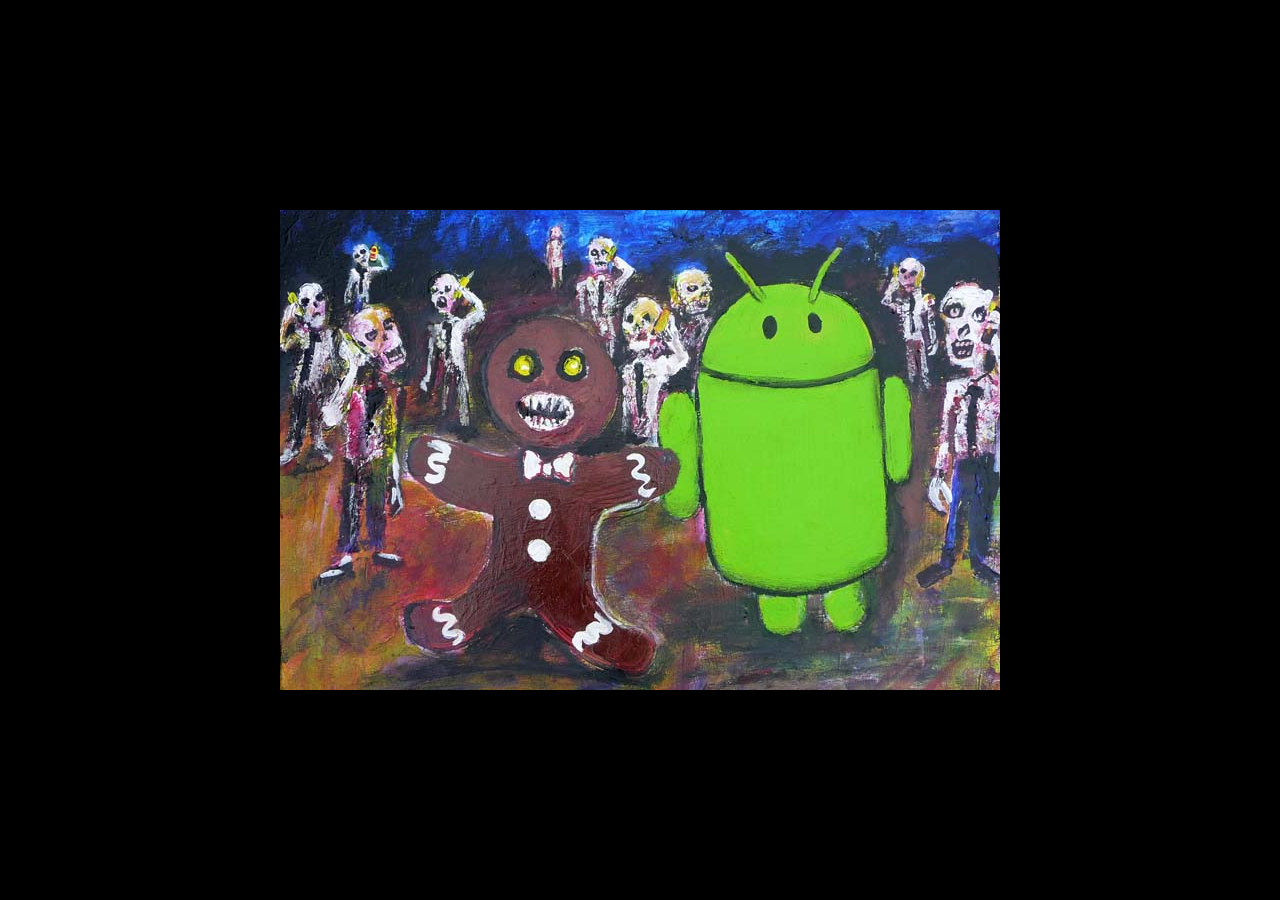
<file: gingerbread/index.html>
<!DOCTYPE html>
<html lang="ja">
<head>
    <meta charset="UTF-8">
    <meta name="viewport" content="width=device-width, initial-scale=1.0">
    <title>Android Gingerbread Easter Egg</title>
    <style>
        html, body {
            margin: 0;
            padding: 0;
            width: 100%;
            height: 100%;
            background-color: #000000;
            overflow: hidden;
            display: flex;
            justify-content: center;
            align-items: center;
            user-select: none;
        }
        /* ImageViewの ScaleType.FIT_CENTER を再現 */
        #content {
            max-width: 100%;
            max-height: 100%;
            object-fit: contain;
            cursor: pointer;
        }
        /* AndroidのToast（通知）をWebで再現 */
        .android-toast {
            position: fixed;
            bottom: 50px;
            background: rgba(50, 50, 50, 0.9);
            color: white;
            padding: 10px 20px;
            border-radius: 20px;
            font-size: 14px;
            box-shadow: 0px 3px 6px rgba(0,0,0,0.3);
            opacity: 0;
            transition: opacity 0.3s;
            pointer-events: none;
        }
        .android-toast.show { opacity: 1; }
    </style>
</head>
<body>

    <!-- ImageView の代わり -->
    <img id="content" src="g_platlogo.jpg" alt="PlatLogo">

    <!-- Toast の代わり -->
    <div id="toast" class="android-toast"></div>

    <script src="main.js"></script>
</body>
</html>
</file>
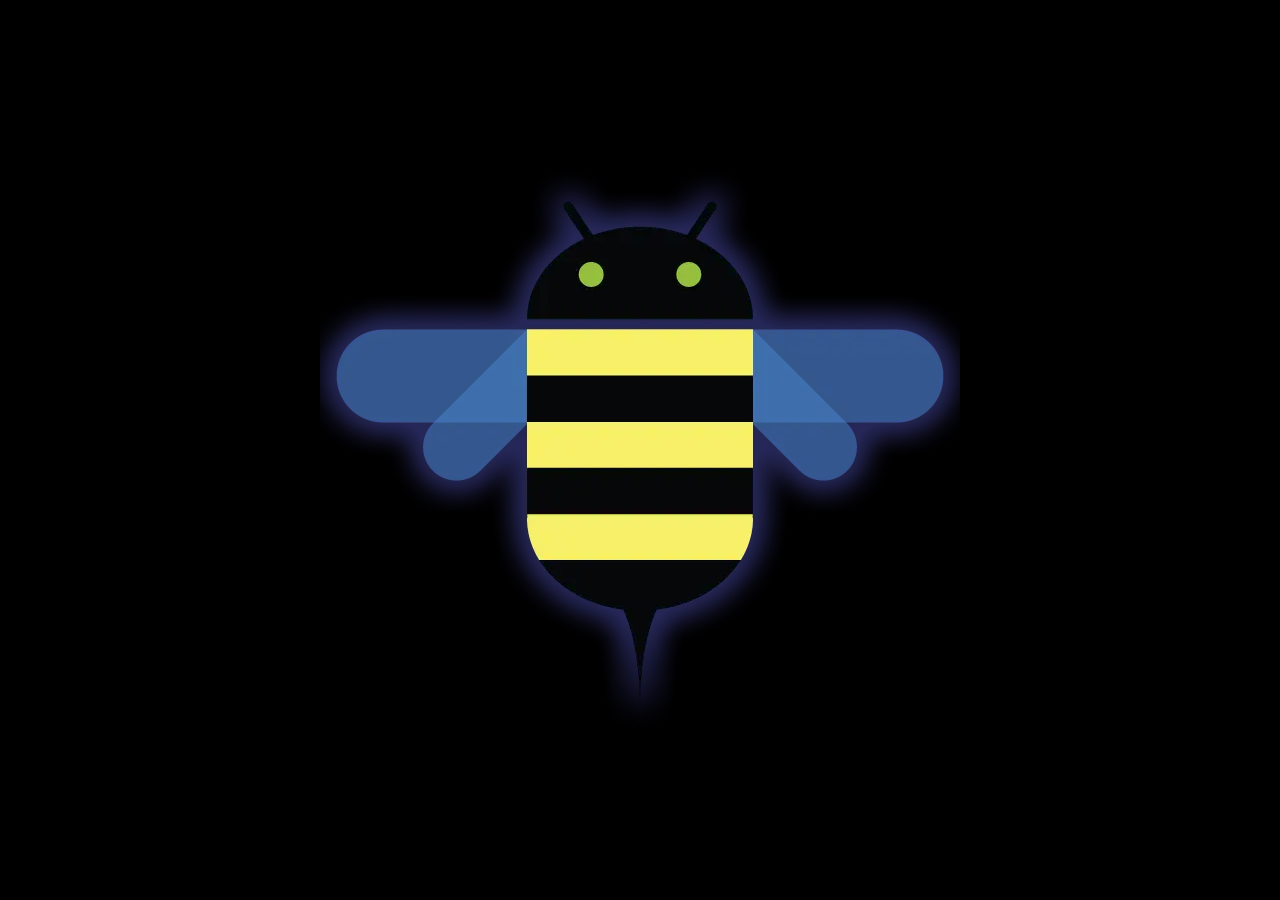
<file: Honeycomb/index.html>
<!DOCTYPE html>
<html lang="ja">
<head>
    <meta charset="UTF-8">
    <meta name="viewport" content="width=device-width, initial-scale=1.0, user-scalable=no">
    <title>Honeycomb</title>
    <style>
        :root {
            --bg-color: #000000;
        }
        body {
            margin: 0;
            padding: 0;
            width: 100vw;
            height: 100vh;
            overflow: hidden;
            background-color: var(--bg-color);
            display: flex;
            align-items: center;
            justify-content: center;
            font-family: sans-serif;
            touch-action: none;
            user-select: none;
            -webkit-user-select: none;
        }

        /* 画面中央に配置されるロゴ (ImageView.ScaleType.CENTER_INSIDE 相当) */
        #logo-container {
            width: 100%;
            height: 100%;
            display: flex;
            align-items: center;
            justify-content: center;
            box-sizing: border-box;
            padding: 10vw;
        }

        #platlogo {
            max-width: 100%;
            max-height: 100%;
            object-fit: contain;
            pointer-events: none;
        }

        /* AndroidのToast風ポップアップのスタイル */
        /* AndroidのToast（通知）をWebで再現 */
        #toast {
            position: fixed;
            bottom: 50px;
            background: rgba(50, 50, 50, 0.9);
            color: white;
            padding: 10px 20px;
            border-radius: 20px;
            font-size: 14px;
            box-shadow: 0px 3px 6px rgba(0,0,0,0.3);
            opacity: 0;
            transition: opacity 0.3s;
            pointer-events: none;
        }

        #toast.show { opacity: 1; }
    </style>
</head>
<body>

    <div id="logo-container">
        <!-- ロゴ画像 (h_platlogo or h_platlogo_1) -->
        <img id="platlogo" src="h_platlogo.webp" alt="Honeycomb Logo" draggable="false">
    </div>

    <!-- Toast表示エリア -->
    <div id="toast">REZZZZZZZ...</div>

    <script>
        // --- 資源・アセットの定義 (ランダム選択の再現) ---
        // ※ 실제環境に合わせてファイルパスや拡張子(.webp / .png など)は適宜調整してください
        const LOGO_DEFAULT = 'h_platlogo.webp';
        const LOGO_ALT = 'h_platlogo_1.webp';

        const imgElement = document.getElementById('platlogo');
        const toastElement = document.getElementById('toast');

        // randomPlatlogo() の移植 (50%の確率で h_platlogo_1 を返す)
        function randomPlatlogo() {
            let r = Math.random();
            if (r >= 0.5) {
                return LOGO_ALT;
            }
            return LOGO_DEFAULT;
        }

        // onCreate の再現
        function initEgg() {
            let selectedLogo = randomPlatlogo();
            imgElement.src = selectedLogo;
        }

        // Toastのトグル・連続表示制御用タイマー
        let toastTimeout = null;

        function showToast(message) {
            toastElement.textContent = message;
            
            // すでに表示中のタイマーがあればクリア
            if (toastTimeout) {
                clearTimeout(toastTimeout);
                toastElement.classList.remove('show');
                // DOM再描画を挟んでアニメーションをリセット
                void toastElement.offsetWidth;
            }

            // 表示 (Toast.LENGTH_SHORT 相当の約2秒間表示)
            setTimeout(() => {
                toastElement.classList.add('show');
            }, 10);

            toastTimeout = setTimeout(() => {
                toastElement.classList.remove('show');
            }, 2000);
        }

        // dispatchTouchEvent の移植 (ACTION_UP でトースト表示)
        window.addEventListener('pointerup', (ev) => {
            showToast("REZZZZZZZ...");
        });

        // 初期化実行
        initEgg();
    </script>
</body>
</html>
</file>
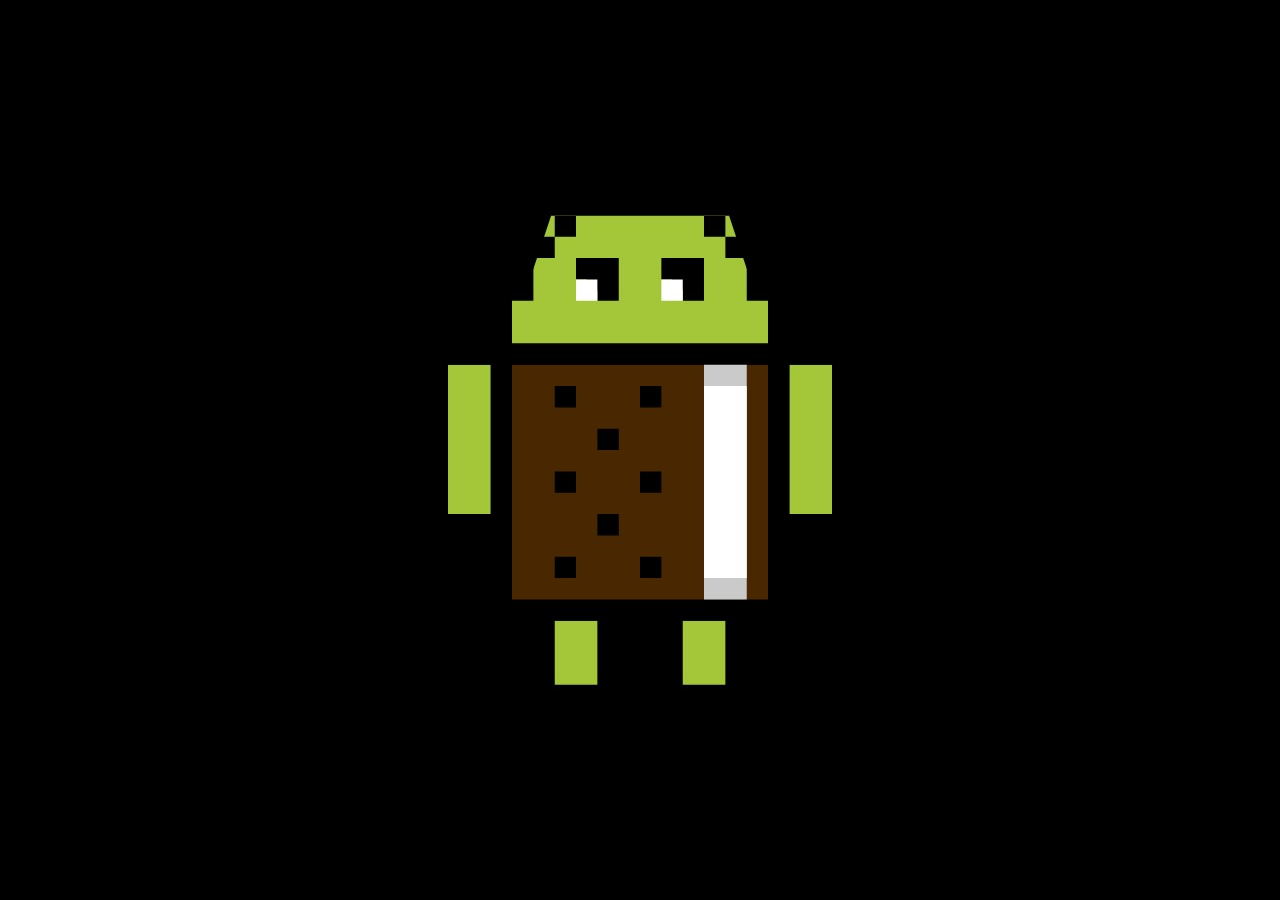
<file: icecreamsandwich/index.html>
<!DOCTYPE html>
<html lang="ja">
<head>
    <meta charset="UTF-8">
    <meta name="viewport" content="width=device-width, initial-scale=1.0">
    <title>Android Ice Cream Sandwich Easter Egg</title>
    <style>
        html, body {
            margin: 0;
            padding: 0;
            width: 100%;
            height: 100%;
            background-color: #000;
            overflow: hidden;
            display: flex;
            justify-content: center;
            align-items: center;
            user-select: none;
            -webkit-user-select: none;
        }

        /* ロゴ表示コンテナ (ScaleType.CENTER_INSIDE 相当) */
        #logo-container {
            display: flex;
            justify-content: center;
            align-items: center;
            width: 100%;
            height: 100%;
            cursor: pointer;
        }

        #platlogo {
            max-width: 90%;
            max-height: 90%;
            object-fit: contain;
            transition: transform 0.1s ease-out; /* スムーズな巨大化用 */
            transform: scale(1);
        }

        /* Nyandroid 宇宙空間キャンバス */
        #nyandroid-board {
            position: fixed;
            top: 0;
            left: 0;
            width: 100%;
            height: 100%;
            background-color: #003366; /* Javaの 0xFF003366 */
            display: none; /* 最初は隠しておく */
            cursor: pointer;
        }

        /* AndroidのToast（通知ポップアップ）の再現 */
        .android-toast {
            position: fixed;
            bottom: 50px;
            left: 50%;
            transform: translateX(-50%);
            background: rgba(50, 50, 50, 0.9);
            color: #fff;
            padding: 10px 20px;
            border-radius: 24px;
            font-size: 14px;
            box-shadow: 0 4px 10px rgba(0,0,0,0.5);
            opacity: 0;
            transition: opacity 0.3s ease;
            pointer-events: none;
            z-index: 9999;
        }
        .android-toast.show {
            opacity: 1;
        }
    </style>
</head>
<body>

    <!-- 第一ステージ：ロゴタップ画面 -->
    <div id="logo-container">
        <img id="platlogo" src="" alt="Android Plat Logo">
    </div>

    <!-- 第二ステージ：裏ゲーム Nyandroid 空間 -->
    <canvas id="nyandroid-board"></canvas>

    <!-- トースト通知 -->
    <div id="toast" class="android-toast"></div>

    <script src="script.js"></script>
</body>
</html>
</file>
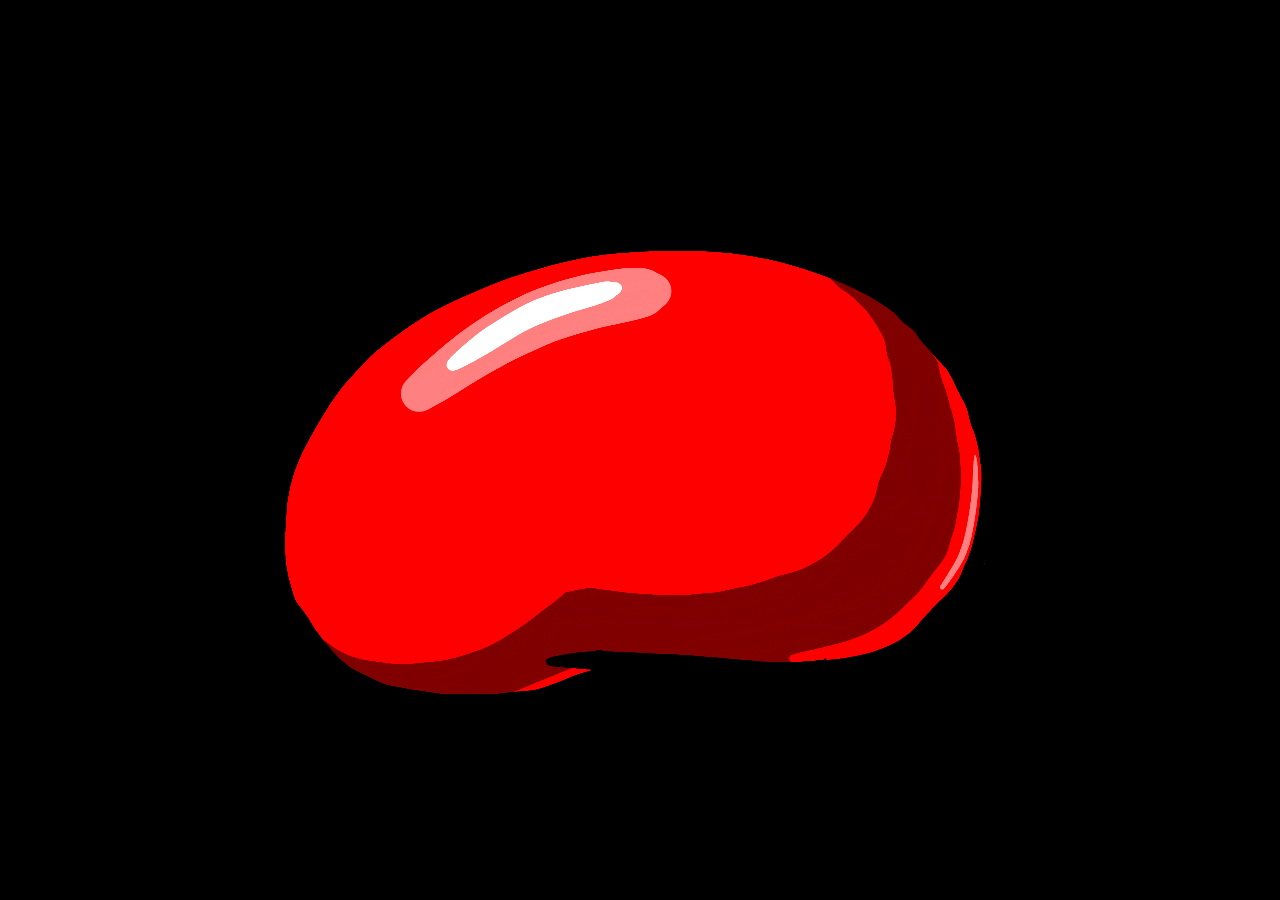
<file: jellybean/index.html>
<!DOCTYPE html>
<html lang="ja">
<head>
    <meta charset="UTF-8">
    <meta name="viewport" content="width=device-width, initial-scale=1.0">
    <title>Android Jelly Bean Easter Egg</title>
    <style>
        html, body {
            margin: 0;
            padding: 0;
            width: 100%;
            height: 100%;
            background-color: #000;
            overflow: hidden;
            display: flex;
            justify-content: center;
            align-items: center;
            user-select: none;
            -webkit-user-select: none;
        }

        #logo-container {
            display: flex;
            justify-content: center;
            align-items: center;
            width: 100%;
            height: 100%;
            cursor: pointer;
            padding: 32px;
            box-sizing: border-box;
        }

        #platlogo {
            max-width: 100%;
            max-height: 100%;
            object-fit: contain;
        }

        #beanbag-board {
            position: fixed;
            top: 0;
            left: 0;
            width: 100%;
            height: 100%;
            background-color: #000;
            display: none;
            cursor: pointer;
            touch-action: none; /* スマホのスワイプスクロール防止 */
        }

        /* JELLY BEAN 専用カスタムトースト */
        .jb-toast {
            position: fixed;
            bottom: 50px;
            left: 50%;
            transform: translateX(-50%);
            display: flex;
            flex-direction: column;
            align-items: center;
            opacity: 0;
            transition: opacity 0.3s ease;
            pointer-events: none;
            z-index: 9999;
        }
        .jb-toast.show {
            opacity: 1;
        }
        .jb-toast-version {
            font-family: sans-serif-light, sans-serif;
            font-size: 22px;
            color: #FFFFFF;
            text-shadow: 0 4px 2px rgba(0,0,0,0.4);
            margin-bottom: -4px;
        }
        .jb-toast-name {
            font-family: sans-serif;
            font-weight: bold;
            font-size: 18px;
            color: #FFFFFF;
            text-shadow: 0 4px 2px rgba(0,0,0,0.4);
        }
    </style>
</head>
<body>

    <div id="logo-container">
        <!-- 初期状態は顔なし(alt) -->
        <img id="platlogo" src="j_platlogo_alt.webp" alt="Jelly Bean Logo">
    </div>

    <!-- 宇宙空間のビーンバッグ用キャンバス -->
    <canvas id="beanbag-board"></canvas>

    <div id="toast" class="jb-toast">
        <div id="toast-version" class="jb-toast-version"></div>
        <div class="jb-toast-name">JELLY BEAN</div>
    </div>

    <script src="script.js"></script>
</body>
</html>
</file>
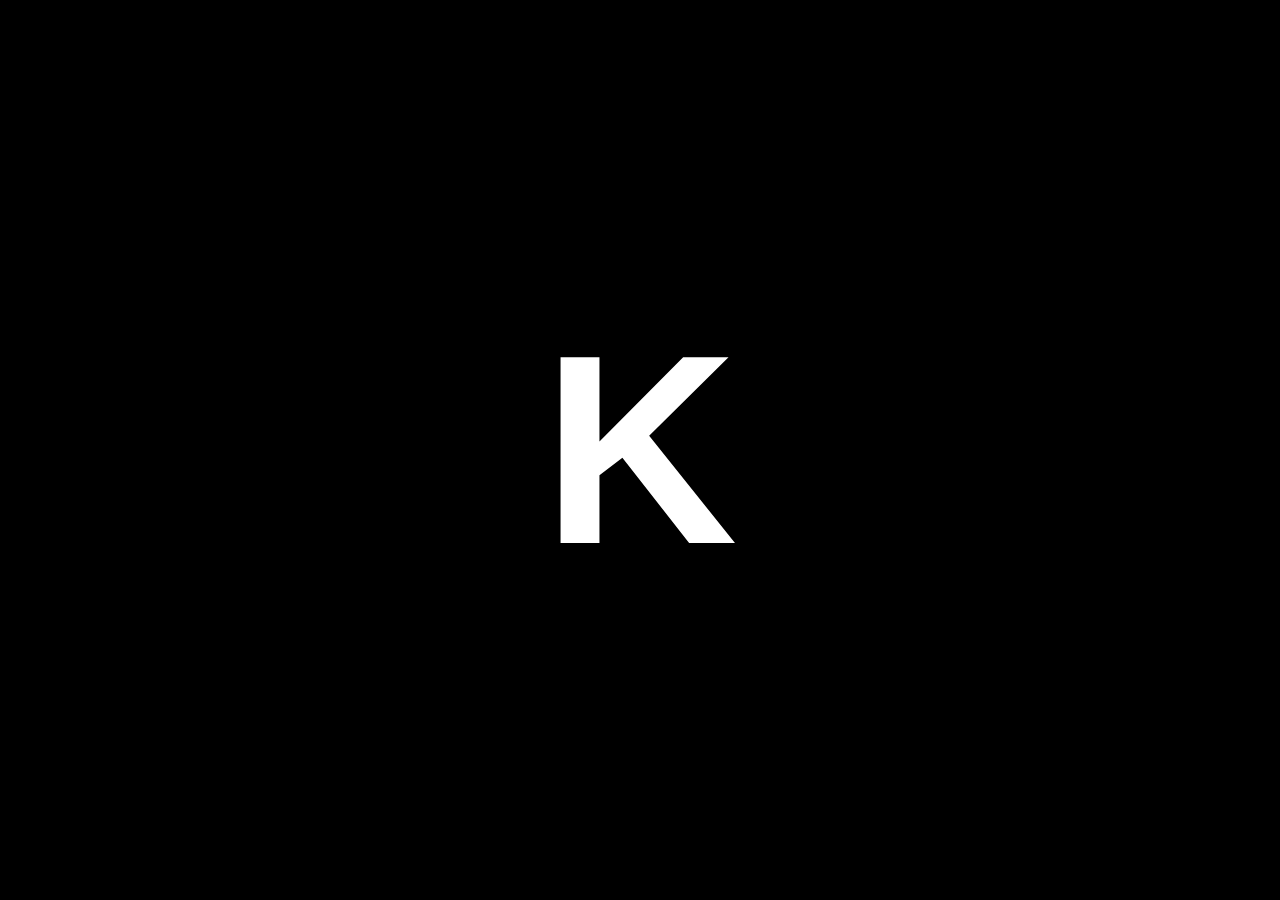
<file: kitkat/index.html>
<!DOCTYPE html>
<html lang="ja">
<head>
    <meta charset="UTF-8">
    <meta name="viewport" content="width=device-width, initial-scale=1.0, user-scalable=no">
    <title>Dessert Case (Android 4.4 Easter Egg)</title>
    <style>
        :root {
            --bg-color: #000000;
            --red-bg: #ed1d24; /* BGCOLOR from Java */
        }
        body {
            margin: 0;
            padding: 0;
            width: 100vw;
            height: 100vh;
            overflow: hidden;
            background-color: var(--bg-color);
            font-family: sans-serif;
            touch-action: none;
            user-select: none;
            -webkit-user-select: none;
        }

        /* --- PlatLogoActivity (Intro) --- */
        #platlogo-container {
            position: absolute;
            top: 0; left: 0; width: 100%; height: 100%;
            background-color: rgba(0, 0, 0, 0.75); /* 0xC0000000 */
            display: flex;
            align-items: center;
            justify-content: center;
            z-index: 10;
        }
        #platlogo-bg {
            position: absolute;
            top: 0; left: 0; width: 100%; height: 100%;
            background-color: var(--red-bg);
            opacity: 0;
            transform-origin: center;
            transform: scaleX(0.01);
        }
        #letter {
            position: absolute;
            font-size: 30vh;
            font-weight: bold;
            color: #FFFFFF;
            display: flex;
            align-items: center;
            justify-content: center;
        }
        #logo {
            position: absolute;
            height: 40vmin;
            object-fit: contain;
            visibility: hidden;
            opacity: 0;
            transform: scale(0.5);
        }
        #tv {
            position: absolute;
            bottom: 10vh;
            font-size: 5vmin;
            font-weight: 300;
            color: #FFFFFF;
            text-transform: uppercase;
            visibility: hidden;
            opacity: 0;
            letter-spacing: 2px;
        }

        /* --- DessertCaseView (Main Grid) --- */
        #dessertcase-wrapper {
            position: absolute;
            top: 0; left: 0; width: 100%; height: 100%;
            display: none;
            overflow: hidden;
            background-color: #000000;
        }
        #dessertcase-container {
            position: absolute;
            left: 50%; top: 50%;
            transform-origin: center;
        }
        .dessert-cell {
            position: absolute;
            left: 0; top: 0;
            transform-origin: center center;
            will-change: transform, opacity;
        }
        .dessert-img {
            width: 100%; height: 100%;
            object-fit: cover;
            /* 黒背景透過しつつ白を維持する魔法の設定 (JavaのMASK/ALPHA_MASK代替) */
            mix-blend-mode: screen; 
            pointer-events: none;
        }
    </style>
</head>
<body>

    <!-- PlatLogoActivity -->
    <div id="platlogo-container">
        <div id="platlogo-bg"></div>
        <div id="letter">K</div>
        <img id="logo" src="k_platlogo.webp" alt="Android Logo" draggable="false">
        <div id="tv">Android 4.4</div>
    </div>

    <!-- DessertCaseView -->
    <div id="dessertcase-wrapper">
        <div id="dessertcase-container"></div>
    </div>

    <script>
        // ==========================================
        // 1. Strings & Constants (from XML & Java)
        // ==========================================
        const START_DELAY = 4000;
        const DELAY = 3000;
        const DURATION = 500;
        const CELL_SIZE = 192;
        const SCALE = 0.25;
        const PROB_2X = 0.15;
        const PROB_3X = 0.03;
        const PROB_4X = 0.005;

        // Image Arrays
        const PASTRIES = [
            'k_dessert_kitkat.webp', 'k_dessert_android.webp'
        ];
        const RARE_PASTRIES = [
            'k_dessert_cupcake.webp', 'k_dessert_donut.webp', 'k_dessert_eclair.webp',
            'k_dessert_froyo.webp', 'k_dessert_gingerbread.webp', 'k_dessert_honeycomb.webp',
            'k_dessert_ics.webp', 'k_dessert_jellybean.webp'
        ];
        const XRARE_PASTRIES = [
            'k_dessert_petitfour.webp', 'k_dessert_donutburger.webp',
            'k_dessert_flan.webp', 'k_dessert_keylimepie.webp'
        ];
        const XXRARE_PASTRIES = [
            'k_dessert_zombiegingerbread.webp', 'k_dessert_dandroid.webp', 'k_dessert_jandycane.webp'
        ];

        // Random Utils
        const frand = (a = 0, b = 1) => Math.random() * (b - a) + a;
        const irand = (a, b) => Math.floor(frand(a, b));
        const pick = (arr) => arr[irand(0, arr.length)];

        // ==========================================
        // 2. PlatLogoActivity Logic
        // ==========================================
        const platlogoContainer = document.getElementById('platlogo-container');
        const bg = document.getElementById('platlogo-bg');
        const letter = document.getElementById('letter');
        const logo = document.getElementById('logo');
        const tv = document.getElementById('tv');

        let clicks = 0;
        let platlogoLongPressTimer;
        let isPlatlogoLongPress = false;
        let letterRot = 0;

        platlogoContainer.addEventListener('pointerdown', (e) => {
            isPlatlogoLongPress = false;
            platlogoLongPressTimer = setTimeout(() => {
                isPlatlogoLongPress = true;
                handlePlatlogoLongClick(e.target);
            }, 600); // long click threshold
        });

        platlogoContainer.addEventListener('pointerup', (e) => {
            clearTimeout(platlogoLongPressTimer);
            if (!isPlatlogoLongPress) {
                handlePlatlogoClick(e.target);
            }
        });
        platlogoContainer.addEventListener('pointerleave', () => clearTimeout(platlogoLongPressTimer));
        platlogoContainer.addEventListener('pointercancel', () => clearTimeout(platlogoLongPressTimer));

        function handlePlatlogoClick(target) {
            clicks++;
            if (clicks >= 6) {
                handlePlatlogoLongClick(platlogoContainer);
                return;
            }
            // Animate Letter
            let rot = (Math.random() > 0.5 ? 360 : -360);
            letter.animate([
                { transform: `rotate(${letterRot}deg)` },
                { transform: `rotate(${letterRot + rot}deg)` }
            ], { duration: 700, easing: 'cubic-bezier(0, 0, 0.2, 1)', fill: 'forwards' }); // Decelerate
            letterRot += rot;
        }

        function handlePlatlogoLongClick(target) {
            if (logo.style.visibility !== 'visible') {
                // Reveal background and Logo
                bg.animate([
                    { transform: 'scaleX(0.01)', opacity: 0 },
                    { transform: 'scaleX(1)', opacity: 1 }
                ], { duration: 500, delay: 500, fill: 'forwards' });

                letter.animate([
                    { transform: `rotate(${letterRot}deg) scale(1)`, opacity: 1 },
                    { transform: `rotate(${letterRot + 360}deg) scale(0.5)`, opacity: 0 }
                ], { duration: 1000, easing: 'cubic-bezier(0.4, 0, 1, 1)', fill: 'forwards' });

                logo.style.visibility = 'visible';
                logo.animate([
                    { transform: 'scale(0.5)', opacity: 0 },
                    { transform: 'scale(1)', opacity: 1 }
                ], { duration: 1000, delay: 500, easing: 'cubic-bezier(0.68, -0.55, 0.265, 1.55)', fill: 'forwards' });

                tv.style.visibility = 'visible';
                tv.animate([
                    { opacity: 0 }, { opacity: 1 }
                ], { duration: 1000, delay: 1000, fill: 'forwards' });
            } else if (isPlatlogoLongPress && (target === logo || target.closest('#logo') || target === platlogoContainer)) {
                // Start DessertCase (ロゴ表示後に長押しされた場合のみタイル画面へ)
                platlogoContainer.style.display = 'none';
                document.getElementById('dessertcase-wrapper').style.display = 'block';
                onSizeChanged();
                startDessertCase();
            }
        }

        // ==========================================
        // 3. DessertCaseView Logic
        // ==========================================
        const dessertContainer = document.getElementById('dessertcase-container');
        let mStarted = false;
        let mWidth, mHeight, mRows, mColumns;
        let mCells = [];
        let mFreeList = new Set();
        let mJuggleInterval, delayFillFreeListTimer;
        let zIndexCounter = 1;

        function hsvToRgb(h, s, v) {
            let c = v * s;
            let x = c * (1 - Math.abs(((h / 60) % 2) - 1));
            let m = v - c;
            let r=0, g=0, b=0;
            if (h >= 0 && h < 60) { r = c; g = x; b = 0; }
            else if (h >= 60 && h < 120) { r = x; g = c; b = 0; }
            else if (h >= 120 && h < 180) { r = 0; g = c; b = x; }
            else if (h >= 180 && h < 240) { r = 0; g = x; b = c; }
            else if (h >= 240 && h < 300) { r = x; g = 0; b = c; }
            else { r = c; g = 0; b = x; }
            return `rgb(${Math.round((r + m) * 255)}, ${Math.round((g + m) * 255)}, ${Math.round((b + m) * 255)})`;
        }

        function random_color() {
            const COLORS = 12;
            let h = irand(0, COLORS) * (360 / COLORS);
            return hsvToRgb(h, 1, 0.85); // HSV(random, 1, 0.85) from Java
        }

        function onSizeChanged() {
            let wasStarted = mStarted;
            if (wasStarted) stopDessertCase();

            const w = window.innerWidth;
            const h = window.innerHeight;

            // Rescaling container trick: Layout size is naturally huge, scaled down via transform
            mWidth = w / SCALE;
            mHeight = h / SCALE;

            dessertContainer.innerHTML = '';
            mFreeList.clear();

            mRows = Math.ceil(mHeight / CELL_SIZE) + 1;
            mColumns = Math.ceil(mWidth / CELL_SIZE) + 1;
            mCells = new Array(mRows * mColumns).fill(null);

            let scaleS = Math.max(mWidth / (CELL_SIZE * mColumns), mHeight / (CELL_SIZE * mRows));
            let finalScale = SCALE * scaleS;

            dessertContainer.style.width = `${mColumns * CELL_SIZE}px`;
            dessertContainer.style.height = `${mRows * CELL_SIZE}px`;
            // Centering layout using translation logic translated to CSS
            dessertContainer.style.transform = `translate(-50%, -50%) scale(${finalScale})`;

            for (let j = 0; j < mRows; j++) {
                for (let i = 0; i < mColumns; i++) {
                    mFreeList.add(`${i},${j}`);
                }
            }

            if (wasStarted) startDessertCase();
        }

        function startDessertCase() {
            if (!mStarted) {
                mStarted = true;
                fillFreeList(DURATION * 4);
                window.addEventListener('resize', onSizeChanged);
            }
            setTimeout(mJuggle, START_DELAY);
        }

        function stopDessertCase() {
            mStarted = false;
            clearTimeout(mJuggleInterval);
            clearTimeout(delayFillFreeListTimer);
        }

        function mJuggle() {
            const children = Array.from(dessertContainer.children);
            if (children.length > 0) {
                const child = children[Math.floor(Math.random() * children.length)];
                place(child, true);
            }
            fillFreeList(DURATION);
            if (mStarted) {
                mJuggleInterval = setTimeout(mJuggle, DELAY);
            }
        }

        function fillFreeList(animationLen = DURATION) {
            let list = Array.from(mFreeList);
            while (list.length > 0) {
                let ptStr = list.shift();
                mFreeList.delete(ptStr);
                let [i, j] = ptStr.split(',').map(Number);

                if (mCells[j * mColumns + i] != null) continue;

                let v = document.createElement('div');
                v.className = 'dessert-cell';
                v.style.width = `${CELL_SIZE}px`;
                v.style.height = `${CELL_SIZE}px`;
                v.style.backgroundColor = random_color();
                v._state = { pos: null, span: 0, rot: 0, targetX: 0, targetY: 0 };

                let which = frand();
                let imgSrc = null;
                if (which < 0.0005) imgSrc = pick(XXRARE_PASTRIES);
                else if (which < 0.005) imgSrc = pick(XRARE_PASTRIES);
                else if (which < 0.5) imgSrc = pick(RARE_PASTRIES);
                else if (which < 0.7) imgSrc = pick(PASTRIES);

                if (imgSrc) {
                    let img = document.createElement('img');
                    img.className = 'dessert-img';
                    img.src = imgSrc;
                    v.appendChild(img);
                }

                // Interaction
                v.addEventListener('pointerdown', () => {
                    place(v, true);
                    delayFillFreeListTimer = setTimeout(() => fillFreeList(DURATION), DURATION / 2);
                });

                dessertContainer.appendChild(v);
                
                // Random position setup
                let pt = { x: i, y: j };
                placeDirect(v, pt, false);

                if (animationLen > 0) {
                    let s = v._state.span;
                    let tx = v._state.targetX;
                    let ty = v._state.targetY;
                    let rot = v._state.rot;

                    v.animate([
                        { transform: `translate(${tx}px, ${ty}px) scale(${s * 0.5}) rotate(${rot}deg)`, opacity: 0 },
                        { transform: `translate(${tx}px, ${ty}px) scale(${s}) rotate(${rot}deg)`, opacity: 1 }
                    ], { duration: animationLen, easing: 'ease-out', fill: 'forwards' });
                }
            }
        }

        function getOccupied(v) {
            let scale = v._state.span;
            let pt = v._state.pos;
            if (!pt || scale === 0) return [];

            let result = [];
            for (let i = 0; i < scale; i++) {
                for (let j = 0; j < scale; j++) {
                    result.push({ x: pt.x + i, y: pt.y + j });
                }
            }
            return result;
        }

        function place(v, animate) {
            let i = irand(0, mColumns);
            let j = irand(0, mRows);
            placeDirect(v, { x: i, y: j }, animate);
        }

        function placeDirect(v, pt, animate) {
            let i = pt.x;
            let j = pt.y;
            let rnd = frand();

            if (v._state.pos != null) {
                let occupied = getOccupied(v);
                for (let oc of occupied) {
                    mFreeList.add(`${oc.x},${oc.y}`);
                    mCells[oc.y * mColumns + oc.x] = null;
                }
            }

            let scale = 1;
            if (rnd < PROB_4X) {
                if (!(i >= mColumns - 3 || j >= mRows - 3)) scale = 4;
            } else if (rnd < PROB_3X) {
                if (!(i >= mColumns - 2 || j >= mRows - 2)) scale = 3;
            } else if (rnd < PROB_2X) {
                if (!(i === mColumns - 1 || j === mRows - 1)) scale = 2;
            }

            v._state.pos = pt;
            v._state.span = scale;

            let tmpSet = new Set();
            let occupied = getOccupied(v);
            for (let oc of occupied) {
                if (oc.x >= mColumns || oc.y >= mRows) continue;
                let squatter = mCells[oc.y * mColumns + oc.x];
                if (squatter != null) tmpSet.add(squatter);
            }

            for (let squatter of tmpSet) {
                for (let sq of getOccupied(squatter)) {
                    mFreeList.add(`${sq.x},${sq.y}`);
                    if (sq.y * mColumns + sq.x < mCells.length) {
                        mCells[sq.y * mColumns + sq.x] = null;
                    }
                }
                if (squatter !== v) {
                    squatter._state.pos = null;
                    if (animate) {
                        let tx = squatter._state.targetX;
                        let ty = squatter._state.targetY;
                        let rot = squatter._state.rot;
                        let s = squatter._state.span;

                        let anim = squatter.animate([
                            { transform: `translate(${tx}px, ${ty}px) scale(${s}) rotate(${rot}deg)`, opacity: 1 },
                            { transform: `translate(${tx}px, ${ty}px) scale(${s * 0.5}) rotate(${rot}deg)`, opacity: 0 }
                        ], { duration: DURATION, easing: 'cubic-bezier(0.4, 0, 1, 1)' }); // Accelerate
                        
                        anim.onfinish = () => squatter.remove();
                    } else {
                        squatter.remove();
                    }
                }
            }

            for (let oc of occupied) {
                if (oc.x < mColumns && oc.y < mRows) {
                    mCells[oc.y * mColumns + oc.x] = v;
                    mFreeList.delete(`${oc.x},${oc.y}`);
                }
            }

            let rot = irand(0, 4) * 90;
            // Java coordinate translate format
            let targetX = i * CELL_SIZE + (scale - 1) * CELL_SIZE / 2;
            let targetY = j * CELL_SIZE + (scale - 1) * CELL_SIZE / 2;

            if (animate) {
                v.style.zIndex = ++zIndexCounter;
                let startX = v._state.targetX || targetX;
                let startY = v._state.targetY || targetY;
                let startScale = v._state.span || scale;
                let startRot = v._state.rot || 0;

                let anim = v.animate([
                    { transform: `translate(${startX}px, ${startY}px) scale(${startScale}) rotate(${startRot}deg)` },
                    { transform: `translate(${targetX}px, ${targetY}px) scale(${scale}) rotate(${rot}deg)` }
                ], { duration: DURATION, easing: 'cubic-bezier(0.68, -0.55, 0.265, 1.55)', fill: 'forwards' }); // AnticipateOvershoot
            } else {
                v.style.transform = `translate(${targetX}px, ${targetY}px) scale(${scale}) rotate(${rot}deg)`;
            }

            v._state.targetX = targetX;
            v._state.targetY = targetY;
            v._state.rot = rot;
        }

    </script>
</body>
</html>
</file>
